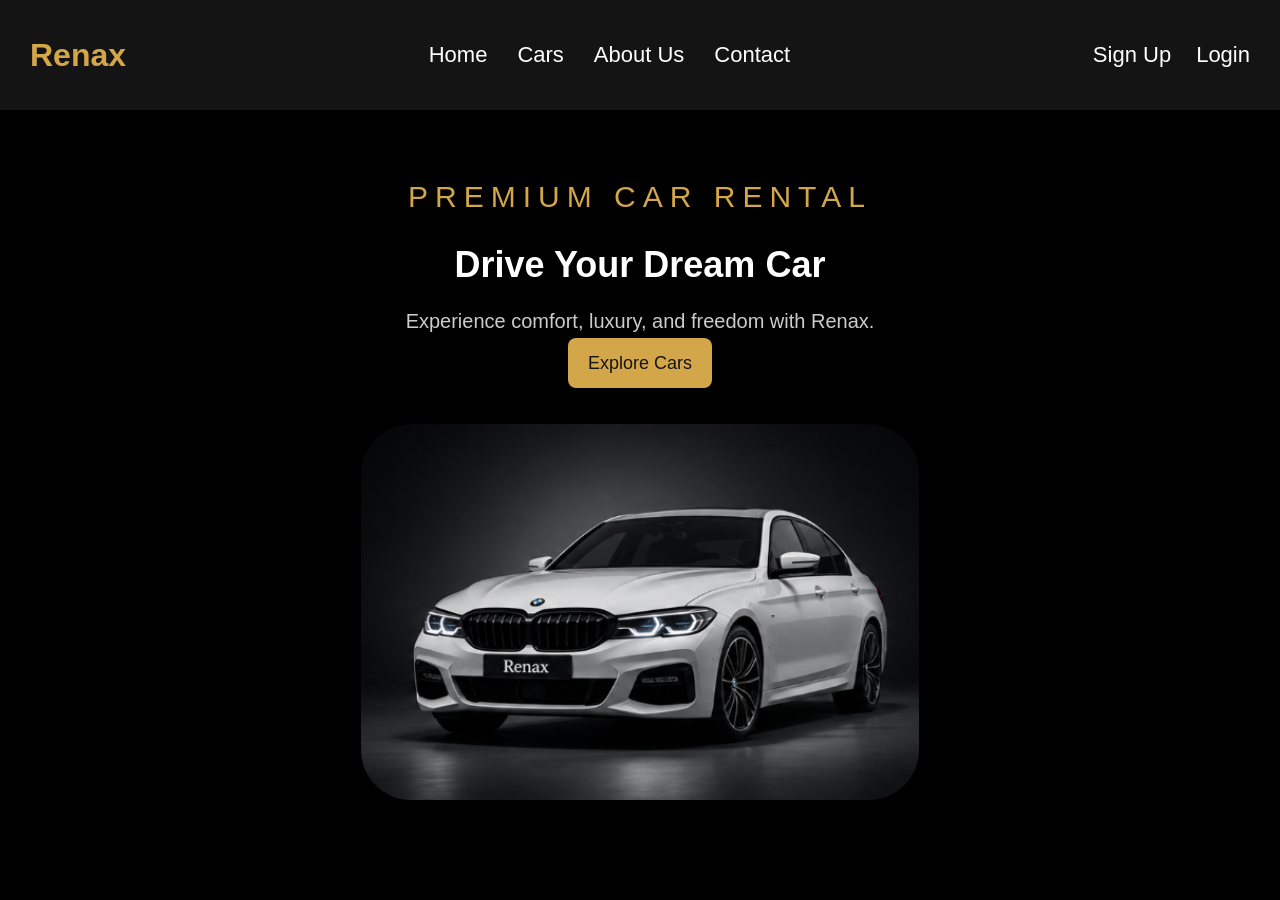
<file: Car Rental Planning/index.html>
<!doctype html>
<html lang="en">
  <head>
    <meta charset="UTF-8" />
    <title>Renax | Car Rental</title>
    <link rel="stylesheet" href="common.css" />
    <link rel="stylesheet" href="homeStyle.css" />
  </head>

  <body>
    <div id="bar">
      <h2 id="logo">Renax</h2>

      <div id="barlinks">
        <a href="index.html">Home</a>
        <a href="OurCars.html">Cars</a>
        <a href="AboutUs.html">About Us</a>
        <a href="Contact.html">Contact</a>
      </div>
      <div id="enterbtn">
        <a id="signup" href="signnup.html">Sign Up</a>
        <a id="login" href="logIn.html">Login</a>
      </div>
    </div>

    <div id="home">
      <div id="home-text">
        <p id="subtitle">PREMIUM CAR RENTAL</p>

        <h1 id="title">Drive Your Dream Car</h1>

        <p id="description">
          Experience comfort, luxury, and freedom with Renax.
        </p>

        <a href="OurCars.html" id="explore-btn">Explore Cars</a>
      </div>

      <img id="home-car" src="image/image2.png" alt="Luxury BMW rental car" />
    </div>
  </body>
</html>
</file>
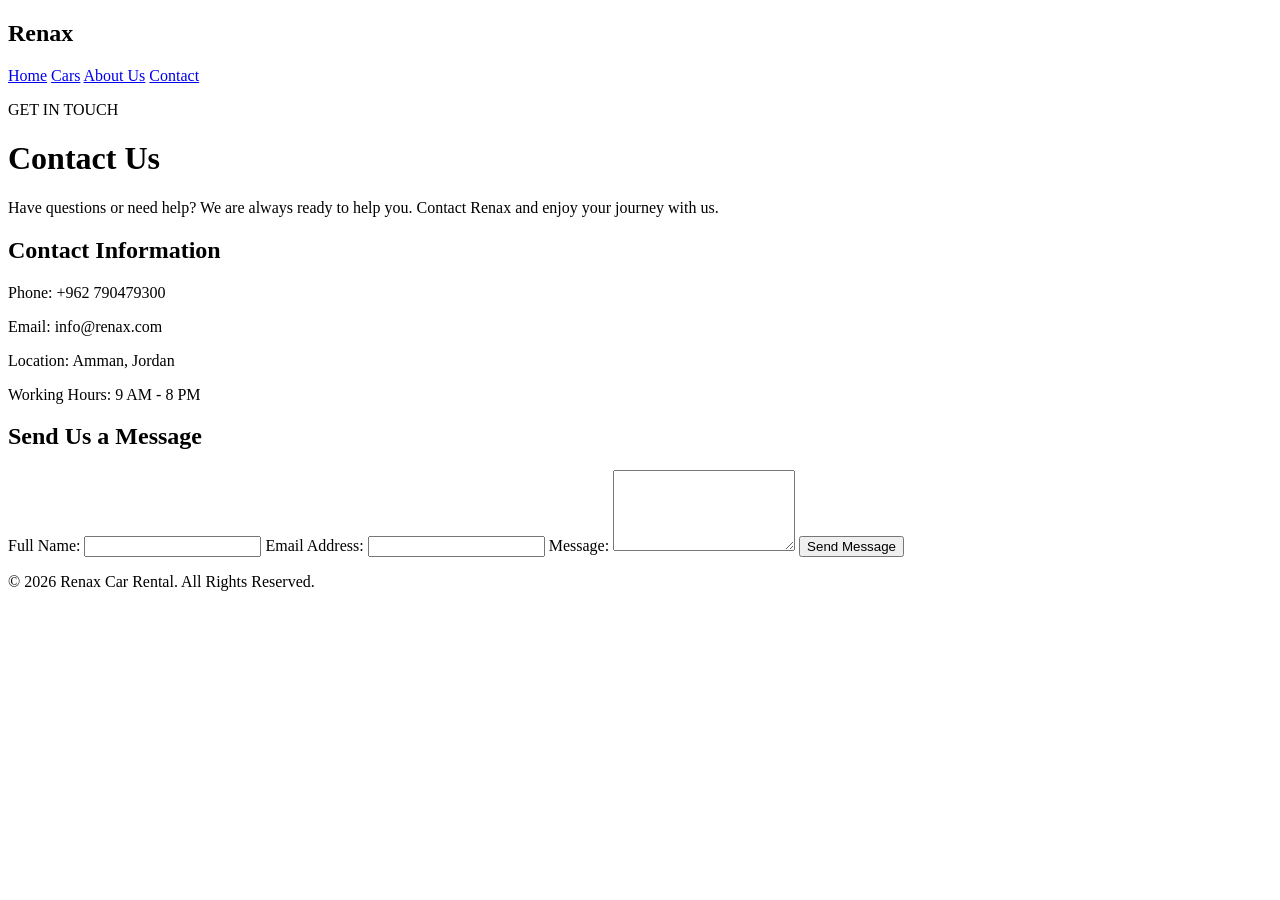
<file: AboutUs.html>
<!DOCTYPE html> 

<html>

<head>
    
    <title>Renax | Contact Us</title>

    

</head>

<body>

    

    <div id="bar">

        <h2 id="logo">Renax</h2>

        <div id="barlinks">
            <a href="index.html">Home</a>
            <a href="cars.html">Cars</a>
            <a href="about.html">About Us</a>
            <a href="contact.html">Contact</a>
        </div>

    </div>


    

    <div id="contact">

        <p id="subtitle">GET IN TOUCH</p>

        <h1 id="title">Contact Us</h1>

        <p id="description">
            Have questions or need help?
            We are always ready to help you.
            Contact Renax and enjoy your journey with us.
        </p>


        

        <div id="contact-info">

            <h2>Contact Information</h2>

            <p>Phone: +962 790479300</p>

            <p>Email: info@renax.com</p>

            <p>Location: Amman, Jordan</p>

            <p>Working Hours: 9 AM - 8 PM</p>

        </div>


        

        <div id="contact-form">

            <h2>Send Us a Message</h2>

            <form>

                Full Name:
                <input type="text" name="name" required>

                Email Address:
                <input type="email" name="email" required>

                

                Message:
                <textarea name="message" rows="5"></textarea>

                <input type="submit" value="Send Message">

            </form>

        </div>

    </div>


    

    <footer>
        <p>© 2026 <span>Renax</span> Car Rental. All Rights Reserved.</p>
    </footer>

</body>
</html>
</file>
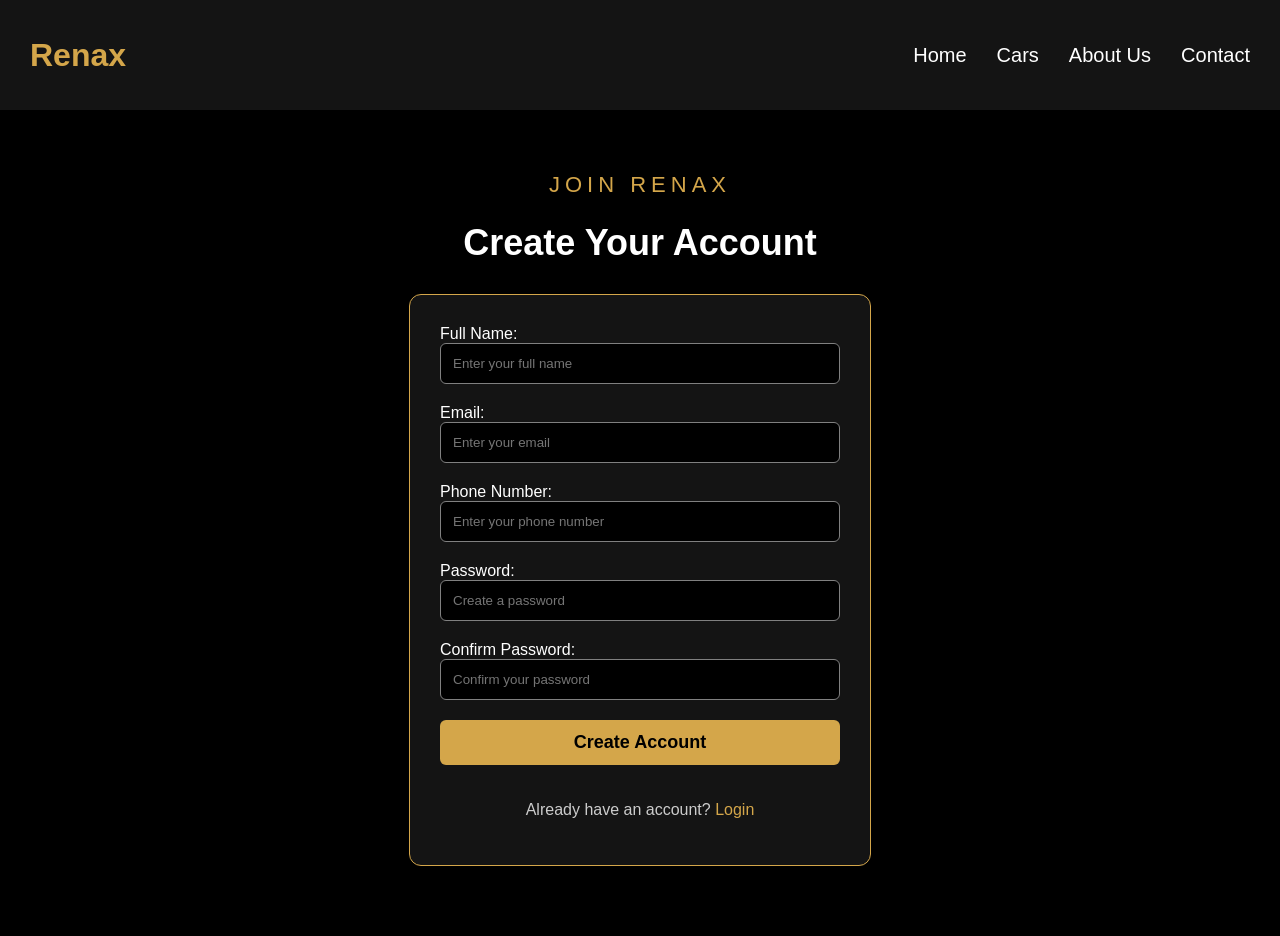
<file: signnup.html>
<!DOCTYPE html>
<html lang="en">

<head>
    <meta charset="UTF-8">
    <title>Renax | Sign Up</title>

    <style>

        body {
            background-color: black;
            font-family: Arial, sans-serif;
            margin: 0;
            color: white;
        }

        /* Navbar */

        #bar {
            background-color: #141414;
            display: flex;
            justify-content: space-between;
            align-items: center;
            padding: 10px 30px;
        }

        #logo {
            color: #D4A64A;
            font-size: 32px;
        }

        #barlinks {
            display: flex;
            gap: 30px;
        }

        #barlinks a {
            color: white;
            text-decoration: none;
            font-size: 20px;
        }

        #barlinks a:hover {
            color: #D4A64A;
        }

        /* Sign Up */

        #signup {
            text-align: center;
            padding: 40px 20px;
        }

        #subtitle {
            color: #D4A64A;
            font-size: 22px;
            letter-spacing: 5px;
        }

        #title {
            color: white;
            font-size: 36px;
        }

        #signup-form {
            background-color: #141414;
            width: 400px;
            max-width: 90%;
            margin: 30px auto;
            padding: 30px;
            border: 1px solid #D4A64A;
            border-radius: 12px;
            text-align: left;
        }

        #signup-form label {
            display: block;
            color: white;
            margin-bottom: 8px;
        }

        #signup-form input {
            width: 100%;
            padding: 12px;
            margin-bottom: 20px;
            background-color: black;
            color: white;
            border: 1px solid grey;
            border-radius: 6px;
            box-sizing: border-box;
        }

        #signup-form input[type="submit"] {
            background-color: #D4A64A;
            color: black;
            font-size: 18px;
            font-weight: bold;
            cursor: pointer;
            border: none;
        }

        #signup-form input[type="submit"]:hover {
            background-color: white;
        }

        #login-link {
            text-align: center;
            color: #CCCCCC;
        }

        #login-link a {
            color: #D4A64A;
            text-decoration: none;
        }

    </style>

</head>

<body>

    

    <div id="bar">

        <h2 id="logo">Renax</h2>

        <div id="barlinks">
            <a href="index.html">Home</a>
            <a href="cars.html">Cars</a>
            <a href="about.html">About Us</a>
            <a href="contact.html">Contact</a>
        </div>

    </div>


   

    <div id="signup">

        <p id="subtitle">JOIN RENAX</p>

        <h1 id="title">Create Your Account</h1>

        <div id="signup-form">

            <form>

               Full Name:
                <input type="text" name="fullname"
                placeholder="Enter your full name" required>

                Email:
                <input type="email" name="email"
                placeholder="Enter your email" required>

                Phone Number:
                <input type="tel" name="phone"
                placeholder="Enter your phone number">

                Password:
                <input type="password" name="password"
                placeholder="Create a password" required>

                Confirm Password:
                <input type="password" name="confirm"
                placeholder="Confirm your password" required>

                <input type="submit" value="Create Account">

            </form>

            <p id="login-link">
                Already have an account?
                <a href="login.html">Login</a>
            </p>

        </div>

    </div>

</body>

</html>
</file>
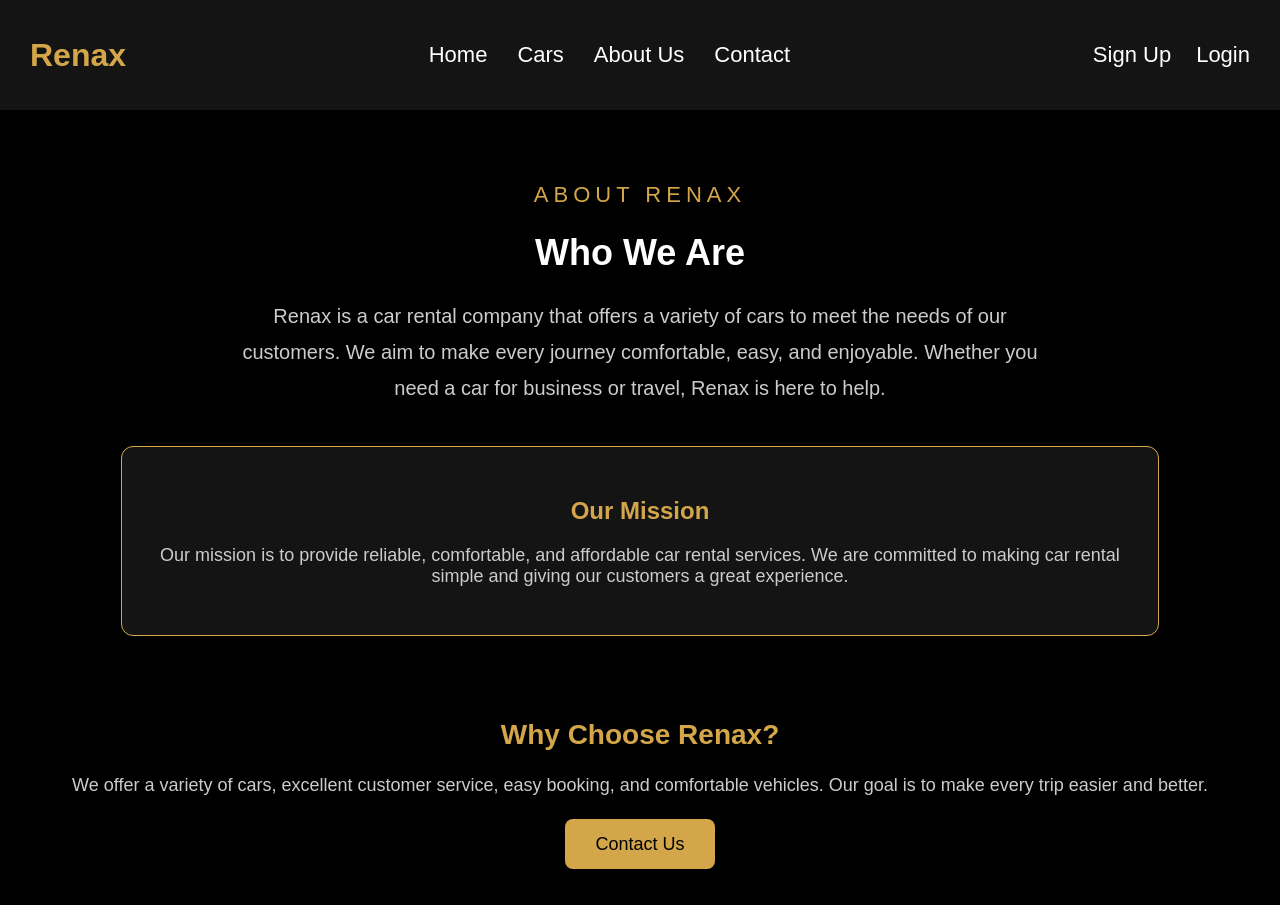
<file: Car Rental Planning/AboutUs.html>
<!doctype html>
<html lang="en">
  <head>
    <meta charset="UTF-8" />
    <title>Renax | About Us</title>
    <link rel="stylesheet" href="common.css" />
    <link rel="stylesheet" href="aboutUsStyle.css" />
  </head>
  <body>
    <div id="bar">
      <h2 id="logo">Renax</h2>

      <div id="barlinks">
        <a href="index.html">Home</a>
        <a href="OurCars.html">Cars</a>
        <a href="AboutUs.html">About Us</a>
        <a href="Contact.html">Contact</a>
      </div>
      <div id="enterbtn">
        <a href="signnup.html">Sign Up</a>
        <a href="logIn.html">Login</a>
      </div>
    </div>

    <div id="about">
      <p id="subtitle">ABOUT RENAX</p>

      <h1 id="title">Who We Are</h1>

      <p id="about-text">
        Renax is a car rental company that offers a variety of cars to meet the
        needs of our customers. We aim to make every journey comfortable, easy,
        and enjoyable. Whether you need a car for business or travel, Renax is
        here to help.
      </p>

      <div id="mission">
        <h2>Our Mission</h2>

        <p>
          Our mission is to provide reliable, comfortable, and affordable car
          rental services. We are committed to making car rental simple and
          giving our customers a great experience.
        </p>
      </div>

      <div id="choose">
        <h2>Why Choose Renax?</h2>

        <p>
          We offer a variety of cars, excellent customer service, easy booking,
          and comfortable vehicles. Our goal is to make every trip easier and
          better.
        </p>
      </div>

      <a href="Contact.html" id="contact-btn">Contact Us</a>
    </div>
  </body>
</html>
</file>
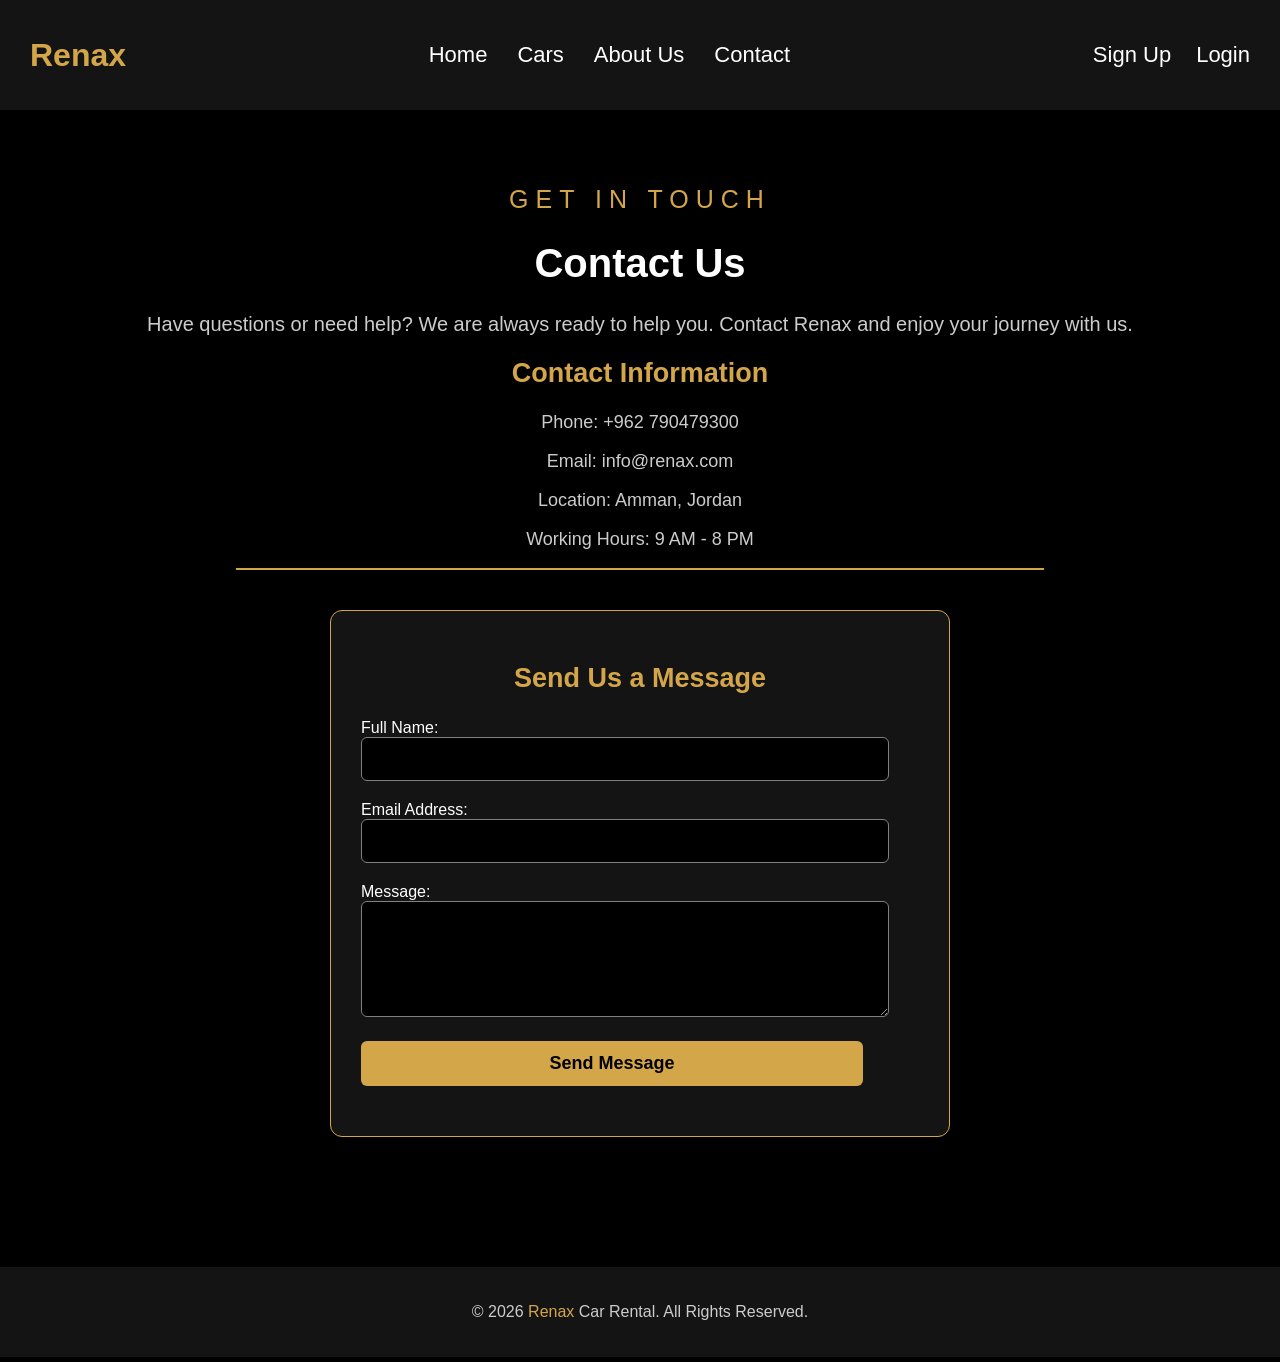
<file: Car Rental Planning/Contact.html>
<!doctype html>

<html>
  <head>
    <title>Renax | Contact Us</title>
    <link rel="stylesheet" href="common.css" />
    <link rel="stylesheet" href="contactUsStyle.css" />
  </head>

  <body>
    <div id="bar">
      <h2 id="logo">Renax</h2>

      <div id="barlinks">
        <a href="index.html">Home</a>
        <a href="OurCars.html">Cars</a>
        <a href="AboutUs.html">About Us</a>
        <a href="Contact.html">Contact</a>
      </div>
      <div id="enterbtn">
        <a href="signnup.html">Sign Up</a>
        <a href="logIn.html">Login</a>
      </div>
    </div>

    <div id="contact">
      <p id="subtitle">GET IN TOUCH</p>

      <h1 id="title">Contact Us</h1>

      <p id="description">
        Have questions or need help? We are always ready to help you. Contact
        Renax and enjoy your journey with us.
      </p>

      <div id="contact-info">
        <h2>Contact Information</h2>

        <p>Phone: +962 790479300</p>

        <p>Email: info@renax.com</p>

        <p>Location: Amman, Jordan</p>

        <p>Working Hours: 9 AM - 8 PM</p>
      </div>

      <hr style="border: 1px solid #d4a64a; width: 65%" />
      <div id="contact-form">
        <h2>Send Us a Message</h2>

        <form>
          Full Name:
          <input type="text" name="name" required />
          <br/>
          Email Address:
          <input type="email" name="email" required />

          Message:
          <textarea name="message" rows="5"></textarea>

          <input type="submit" value="Send Message" />
        </form>
      </div>
    </div>

    <footer>
      <p>© 2026 <span style="color: #d4a64a;">Renax</span> Car Rental. All Rights Reserved.</p>
    </footer>
  </body>
</html>
</file>
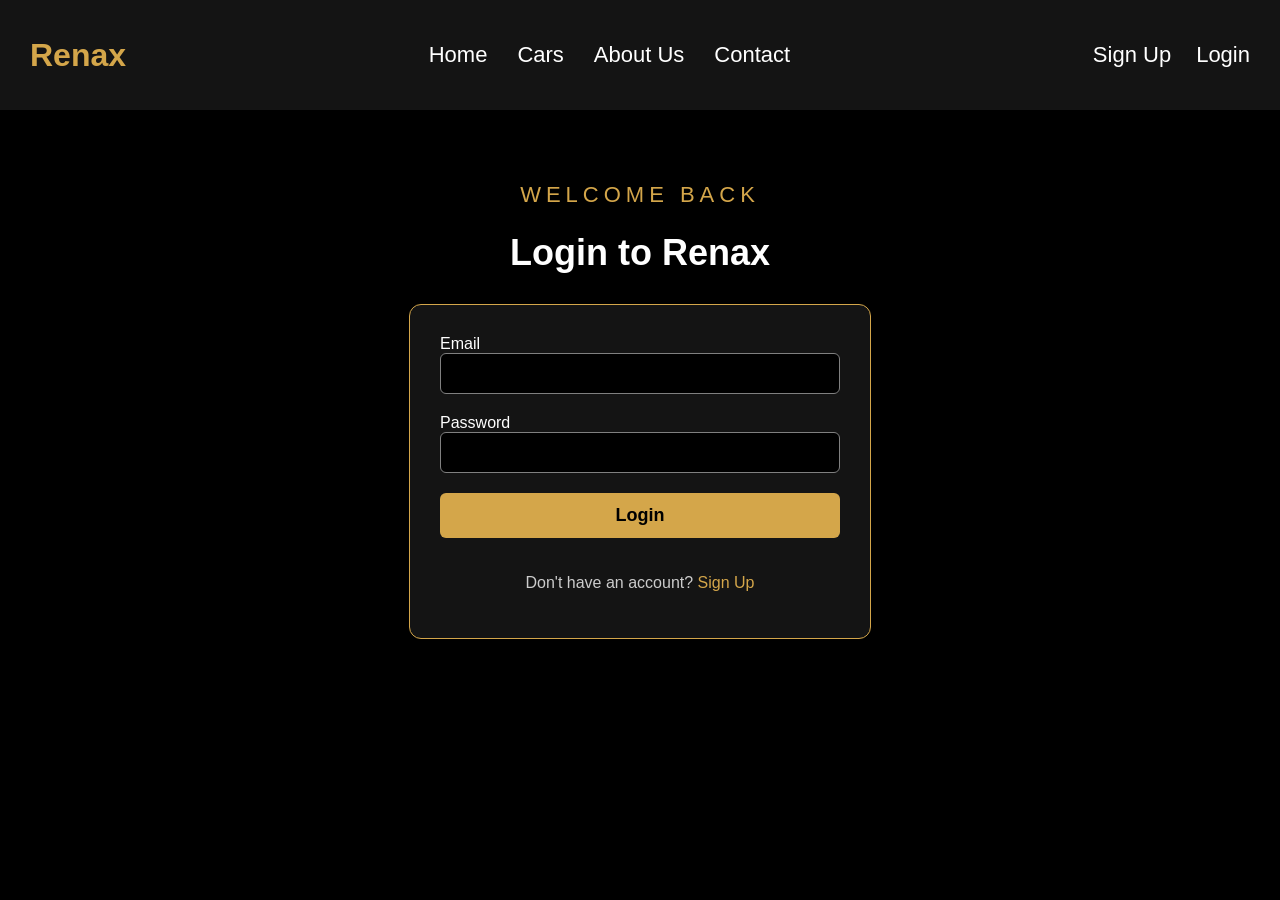
<file: Car Rental Planning/logIn.html>
<!doctype html>
<html lang="en">
  <head>
    <meta charset="UTF-8" />
    <title>Renax | Login</title>
    <link rel="stylesheet" href="common.css" />
    <style>
      body {
        background-color: black;
        font-family: Arial, sans-serif;
        margin: 0;
        color: white;
      }
      #login {
        text-align: center;
        padding: 50px 20px;
      }

      #subtitle {
        color: #d4a64a;
        font-size: 22px;
        letter-spacing: 5px;
      }

      #title {
        color: white;
        font-size: 36px;
      }

      #login-form {
        background-color: #141414;
        width: 400px;
        max-width: 90%;
        margin: 30px auto;
        padding: 30px;
        border: 1px solid #d4a64a;
        border-radius: 12px;
        text-align: left;
      }
      #login-form input {
        width: 100%;
        padding: 12px;
        margin-bottom: 20px;
        background-color: black;
        color: white;
        border: 1px solid grey;
        border-radius: 6px;
        box-sizing: border-box;
      }

      #login-form input[type="submit"] {
        background-color: #d4a64a;
        color: black;
        font-size: 18px;
        font-weight: bold;
        cursor: pointer;
        border: none;
      }

      #login-form input[type="submit"]:hover {
        background-color: white;
      }

      #signup-link {
        text-align: center;
        color: #cccccc;
      }

      #signup-link a {
        color: #d4a64a;
        text-decoration: none;
      }
    </style>
  </head>

  <body>
    <div id="bar">
      <h2 id="logo">Renax</h2>

      <div id="barlinks">
        <a href="index.html">Home</a>
        <a href="OurCars.html">Cars</a>
        <a href="AboutUs.html">About Us</a>
        <a href="Contact.html">Contact</a>
      </div>
      <div id="enterbtn">
        <a href="signnup.html">Sign Up</a>
        <a href="logIn.html">Login</a>
      </div>
    </div>

    <div id="login">
      <p id="subtitle">WELCOME BACK</p>

      <h1 id="title">Login to Renax</h1>

      <div id="login-form">
        <form>
          Email
          <input type="email" name="email" required />

          Password
          <input type="password" name="password" required />

          <input type="submit" value="Login" />
        </form>

        <p id="signup-link">
          Don't have an account?
          <a href="signnup.html">Sign Up</a>
        </p>
      </div>
    </div>
  </body>
</html>
</file>
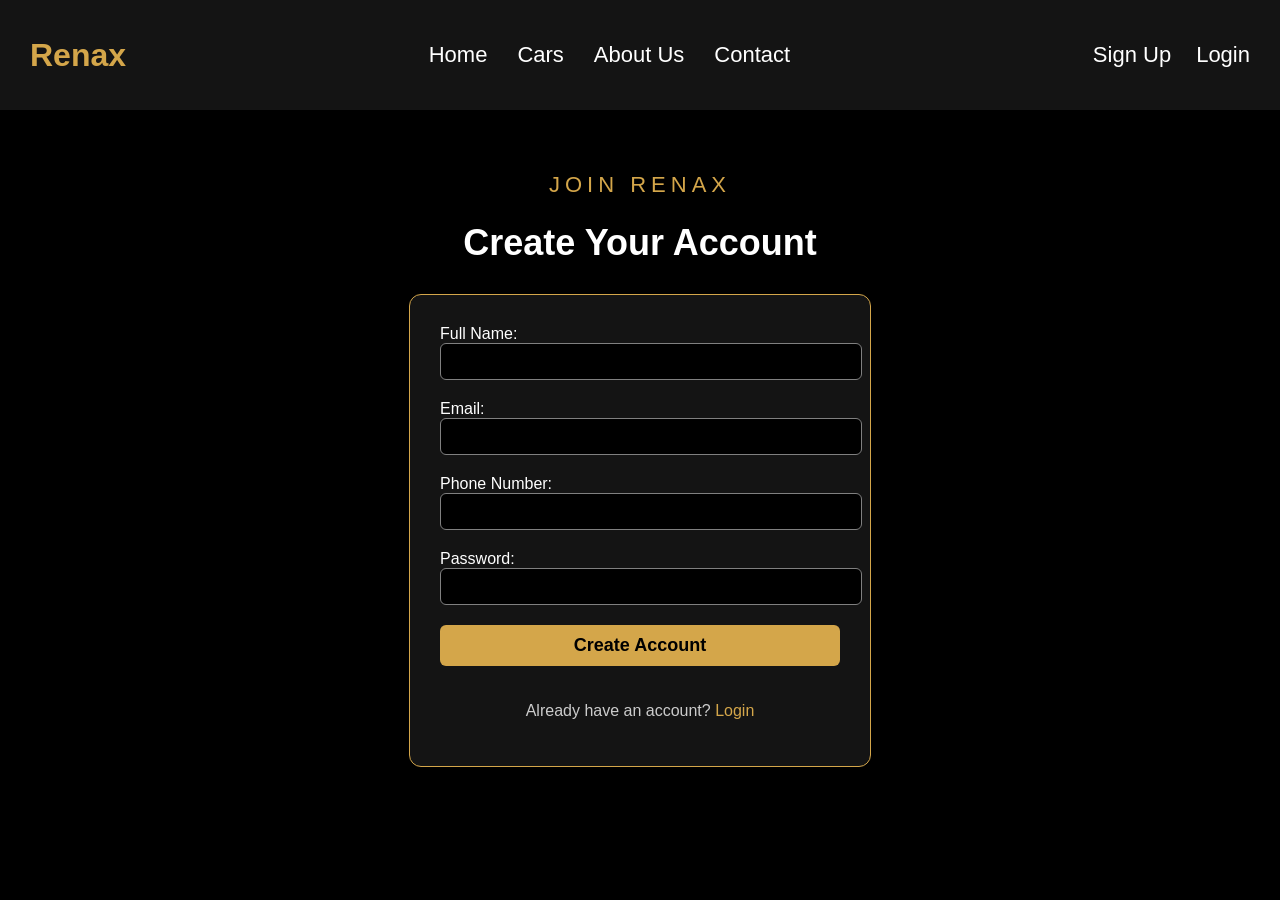
<file: Car Rental Planning/signnup.html>
<!doctype html>
<html lang="en">
  <head>
    <meta charset="UTF-8" />
    <title>Renax | Sign Up</title>
    <link rel="stylesheet" href="common.css" />
    <style>
      body {
        background-color: black;
        font-family: Arial, sans-serif;
        margin: 0;
        color: white;
      }
      #signup {
        text-align: center;
        padding: 40px 20px;
      }

      #subtitle {
        color: #d4a64a;
        font-size: 22px;
        letter-spacing: 5px;
      }

      #title {
        color: white;
        font-size: 36px;
      }

      #signup-form {
        background-color: #141414;
        width: 400px;
        max-width: 90%;
        margin: 30px auto;
        padding: 30px;
        border: 1px solid #d4a64a;
        border-radius: 12px;
        text-align: left;
      }
      #signup-form input {
        width: 100%;
        padding: 10px;
        margin-bottom: 20px;
        background-color: black;
        color: white;
        border: 1px solid grey;
        border-radius: 6px;
      }
      #signup-form input[type="submit"] {
        background-color: #d4a64a;
        color: black;
        font-size: 18px;
        font-weight: bold;
        cursor: pointer;
        border: none;
      }

      #signup-form input[type="submit"]:hover {
        background-color: white;
      }

      #login-link {
        text-align: center;
        color: #cccccc;
      }

      #login-link a {
        color: #d4a64a;
        text-decoration: none;
      }
    </style>
  </head>

  <body>
    <div id="bar">
      <h2 id="logo">Renax</h2>

      <div id="barlinks">
        <a href="index.html">Home</a>
        <a href="OurCars.html">Cars</a>
        <a href="AboutUs.html">About Us</a>
        <a href="Contact.html">Contact</a>
      </div>
      <div id="enterbtn">
        <a href="signnup.html">Sign Up</a>
        <a href="logIn.html">Login</a>
      </div>
    </div>

    <div id="signup">
      <p id="subtitle">JOIN RENAX</p>

      <h1 id="title">Create Your Account</h1>

      <div id="signup-form">
        <form>
          Full Name:
          <input type="text" name="fullname" required />

          Email:
          <input type="email" name="email" required />

          Phone Number:
          <input type="tel" name="phone" required />

          Password:
          <input type="password" name="password" required />

          <input type="submit" value="Create Account" />
        </form>

        <p id="login-link">
          Already have an account?
          <a href="logIn.html">Login</a>
        </p>
      </div>
    </div>
  </body>
</html>
</file>
<file: Car Rental Planning/common.css>
#bar {
  background-color: #141414;
  display: flex;
  justify-content: space-between;
  align-items: center;
  padding: 10px 30px;
}

#logo {
  color: #d4a64a;
  font-size: 32px;
}

#barlinks {
  display: flex;
  gap: 30px;
}

#barlinks a {
  color: white;
  text-decoration: none;
  font-size: 22px;
}

#barlinks a:hover {
  color: #d4a64a;
}

#enterbtn {
  display: flex;
  gap: 25px;
}

#enterbtn a {
  color: white;
  text-decoration: none;
  font-size: 22px;
}

#enterbtn a:hover {
  color: #d4a64a;
}
</file>
<file: Car Rental Planning/homeStyle.css>
body {
  background-color: black;
  font-family: Arial, sans-serif;
  margin: 0;
}
#home {
  text-align: center;
  padding: 40px 20px;
}
#subtitle {
  color: #d4a64a;
  font-size: 30px;
  letter-spacing: 7px;
}
#title {
  color: white;
  font-size: 36px;
}

#description {
  color: #cccccc;
  font-size: 20px;
}
#explore-btn {
  background-color: #d4a64a;
  color: #141414;
  text-decoration: none;
  padding: 15px 20px;
  border-radius: 8px;
  font-size: 18px;
}
#explore-btn:hover{
  background-color:#d8af5e;
}
#home-car {
  width: 45%;
  height: auto;
  border-radius: 100px;
  padding: 50px;
}
</file>
<file: Car Rental Planning/aboutUsStyle.css>
body {
  background-color: black;
  font-family: Arial, sans-serif;
  margin: 0;
  color: white;
}
#about {
  text-align: center;
  padding: 50px 30px;
}
#subtitle {
  color: #d4a64a;
  font-size: 22px;
  letter-spacing: 5px;
}
#title {
  color: white;
  font-size: 36px;
}
#about-text {
  color: #cccccc;
  font-size: 20px;
  line-height: 1.8;
  max-width: 800px;
  margin: auto;
}
#mission {
  background-color: #141414;
  padding: 30px;
  margin: 40px auto;
  width: 80%;
  border: 1px solid #d4a64a;
  border-radius: 12px;
}
#mission h2 {
  color: #d4a64a;
}
#mission p {
  color: #cccccc;
  font-size: 18px;
}
#choose {
  padding: 20px;
}

#choose h2 {
  color: #d4a64a;
  font-size: 28px;
}
#choose p {
  color: #cccccc;
  font-size: 18px;
}
#contact-btn {
  background-color: #d4a64a;
  color: black;
  text-decoration: none;
  padding: 15px 30px;
  border-radius: 8px;
  font-size: 18px;
}

#contact-btn:hover {
  background-color: white;
}
</file>
<file: Car Rental Planning/contactUsStyle.css>
body {
  background-color: black;
  font-family: Arial, sans-serif;
  margin: 0;
  color: white;
}
#contact {
  text-align: center;
  padding: 50px 20px;
}

#subtitle {
  color: #d4a64a;
  font-size: 25px;
  letter-spacing: 7px;
}

#title {
  color: white;
  font-size: 40px;
}

#description {
  color: #cccccc;
  font-size: 20px;
}

#contact-info h2 {
  color: #d4a64a;
  font-size: 27px;
}

#contact-info p {
  color: #cccccc;
  font-size: 18px;
}

#contact-form {
  background-color: #141414;
  width: 45%;
  margin: 40px auto;
  padding: 30px;
  border: 1px solid #d4a64a;
  border-radius: 12px;
  text-align: left;
}

#contact-form h2 {
  color: #d4a64a;
  text-align: center;
  font-size: 27px;
  margin-bottom: 25px;
}
#contact-form input,
#contact-form textarea {
  width: 90%;
  padding: 12px;
  margin-bottom: 20px;
  background-color: black;
  color: white;
  border: 1px solid grey;
  border-radius: 6px;
  font-size: 16px;
  
}
#contact-form input[type="submit"] {
  background-color: #d4a64a;
  color: black;
  font-size: 18px;
  font-weight: bold;
  border: none;
}

#contact-form input[type="submit"]:hover {
  background-color: white;
}

footer {
  background-color: #141414;
  color: #cccccc;
  text-align: center;
  padding: 20px;
  margin-top: 40px;
}
</file>
